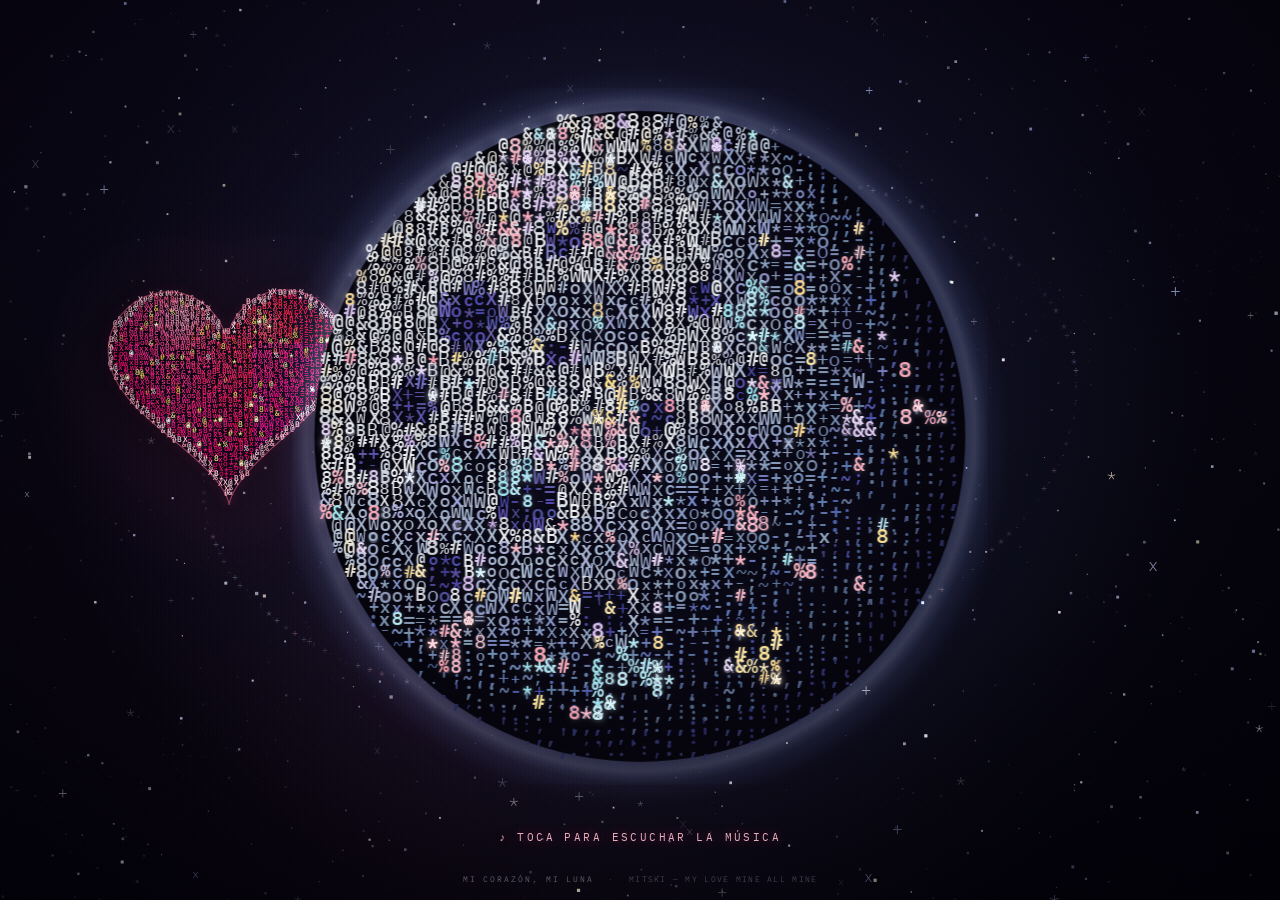
<file: index.html>
<!DOCTYPE html>
<html lang="es">
<head>
  <meta charset="UTF-8" />
  <meta name="viewport" content="width=device-width, initial-scale=1.0" />
  <meta name="theme-color" content="#05040c" />
  <meta name="description" content="Una luna ASCII enorme y un corazón que orbita a su alrededor, sobre un cielo lleno de estrellas." />
  <title>mi corazón, mi luna</title>

  <link rel="preconnect" href="https://fonts.googleapis.com" />
  <link rel="preconnect" href="https://fonts.gstatic.com" crossorigin />
  <link href="https://fonts.googleapis.com/css2?family=IBM+Plex+Mono:wght@300;400;500;600&display=swap" rel="stylesheet" />
  <link rel="icon" href="favicon.svg" type="image/svg+xml" />
  <link rel="stylesheet" href="styles.css" />
</head>
<body>
  <main id="stage">
    <canvas id="scene" aria-label="Una luna ASCII gigante con cráteres y un corazón que gira a su alrededor, rodeados de estrellas"></canvas>

    <div class="fx fx-grain" aria-hidden="true"></div>
    <div class="fx fx-vignette" aria-hidden="true"></div>

    <p class="sound-hint" id="sound-hint">♪ toca para escuchar la música</p>

    <p class="credit">
      <span class="credit-title">mi corazón, mi luna</span>
      <span class="credit-sep">·</span>
      <span>Mitski — My Love Mine All Mine</span>
    </p>
  </main>

  <audio
    id="music"
    src="assets/music/mitski-my-love-mine-all-mine.mp3"
    preload="auto"
    loop
    playsinline
  ></audio>

  <script src="js/core.js"></script>
  <script src="js/starfield.js"></script>
  <script src="js/heart.js"></script>
  <script src="js/moon.js"></script>
  <script src="js/main.js"></script>
</body>
</html>
</file>
<file: styles.css>
/* ============================================================
   mi corazón, mi luna
   ============================================================ */

:root {
  --ink: #05040c;
  --text: #e9e3f4;
  --muted: #8d849f;
  --rose: #ff8fb0;
  --font: "IBM Plex Mono", "Cascadia Mono", "Cascadia Code", Consolas,
    "Courier New", monospace;
}

* {
  box-sizing: border-box;
}

html,
body {
  height: 100%;
  margin: 0;
}

body {
  background: var(--ink);
  color: var(--text);
  font-family: var(--font);
  overflow: hidden;
  -webkit-font-smoothing: antialiased;
  text-rendering: optimizeLegibility;
}

::selection {
  background: rgba(255, 95, 143, 0.28);
  color: #fff;
}

#stage,
#scene {
  position: fixed;
  inset: 0;
  width: 100%;
  height: 100%;
}

#scene {
  display: block;
  z-index: 0;
  animation: sceneIn 2.4s ease-out both;
}

@keyframes sceneIn {
  from {
    opacity: 0;
  }
}

@keyframes creditIn {
  from {
    opacity: 0;
  }
}

/* ---------- atmósfera ---------- */

.fx {
  position: fixed;
  inset: 0;
  z-index: 2;
  pointer-events: none;
}

.fx-grain {
  opacity: 0.045;
  mix-blend-mode: overlay;
  background-image: url("data:image/svg+xml,%3Csvg xmlns='http://www.w3.org/2000/svg' width='160' height='160'%3E%3Cfilter id='n'%3E%3CfeTurbulence type='fractalNoise' baseFrequency='0.85' numOctaves='3' stitchTiles='stitch'/%3E%3C/filter%3E%3Crect width='100%25' height='100%25' filter='url(%23n)' opacity='0.5'/%3E%3C/svg%3E");
  background-size: 160px 160px;
}

.fx-vignette {
  background: radial-gradient(
    ellipse 74% 72% at 50% 47%,
    rgba(0, 0, 0, 0) 46%,
    rgba(2, 1, 8, 0.28) 76%,
    rgba(2, 1, 8, 0.72) 100%
  );
}

/* ---------- texto mínimo ---------- */

.sound-hint {
  position: fixed;
  left: 50%;
  bottom: 56px;
  z-index: 4;
  margin: 0;
  transform: translate(-50%, 8px);
  font-size: 11px;
  font-weight: 400;
  letter-spacing: 0.22em;
  text-transform: uppercase;
  color: #ffbccd;
  opacity: 0;
  pointer-events: none;
  white-space: nowrap;
  transition: opacity 1.1s ease, transform 1.1s ease;
  text-shadow: 0 0 14px rgba(255, 90, 140, 0.65),
    0 0 42px rgba(255, 60, 120, 0.35);
}

.sound-hint.show {
  opacity: 0.92;
  transform: translate(-50%, 0);
  animation: hintPulse 2.6s ease-in-out infinite;
}

.credit {
  position: fixed;
  left: 50%;
  bottom: 16px;
  z-index: 4;
  margin: 0;
  transform: translateX(-50%);
  font-size: 8px;
  font-weight: 400;
  letter-spacing: 0.16em;
  text-transform: uppercase;
  color: var(--muted);
  opacity: 0.44;
  pointer-events: none;
  white-space: nowrap;
  animation: creditIn 2s ease 0.8s both;
}

.credit-title {
  color: #cfc6df;
  letter-spacing: 0.24em;
}

.credit-sep {
  margin: 0 8px;
  color: #5f566f;
}

@keyframes hintPulse {
  0%,
  100% {
    opacity: 0.62;
  }
  50% {
    opacity: 0.95;
  }
}

@media (max-width: 640px) {
  .sound-hint {
    bottom: 46px;
    font-size: 9.5px;
    letter-spacing: 0.14em;
  }

  .credit {
    bottom: 14px;
    font-size: 7px;
    letter-spacing: 0.1em;
    opacity: 0.42;
  }

  .credit-title {
    letter-spacing: 0.15em;
  }

  .credit-sep {
    margin: 0 5px;
  }
}

@media (prefers-reduced-motion: reduce) {
  .sound-hint.show {
    animation: none;
  }
}
</file>
